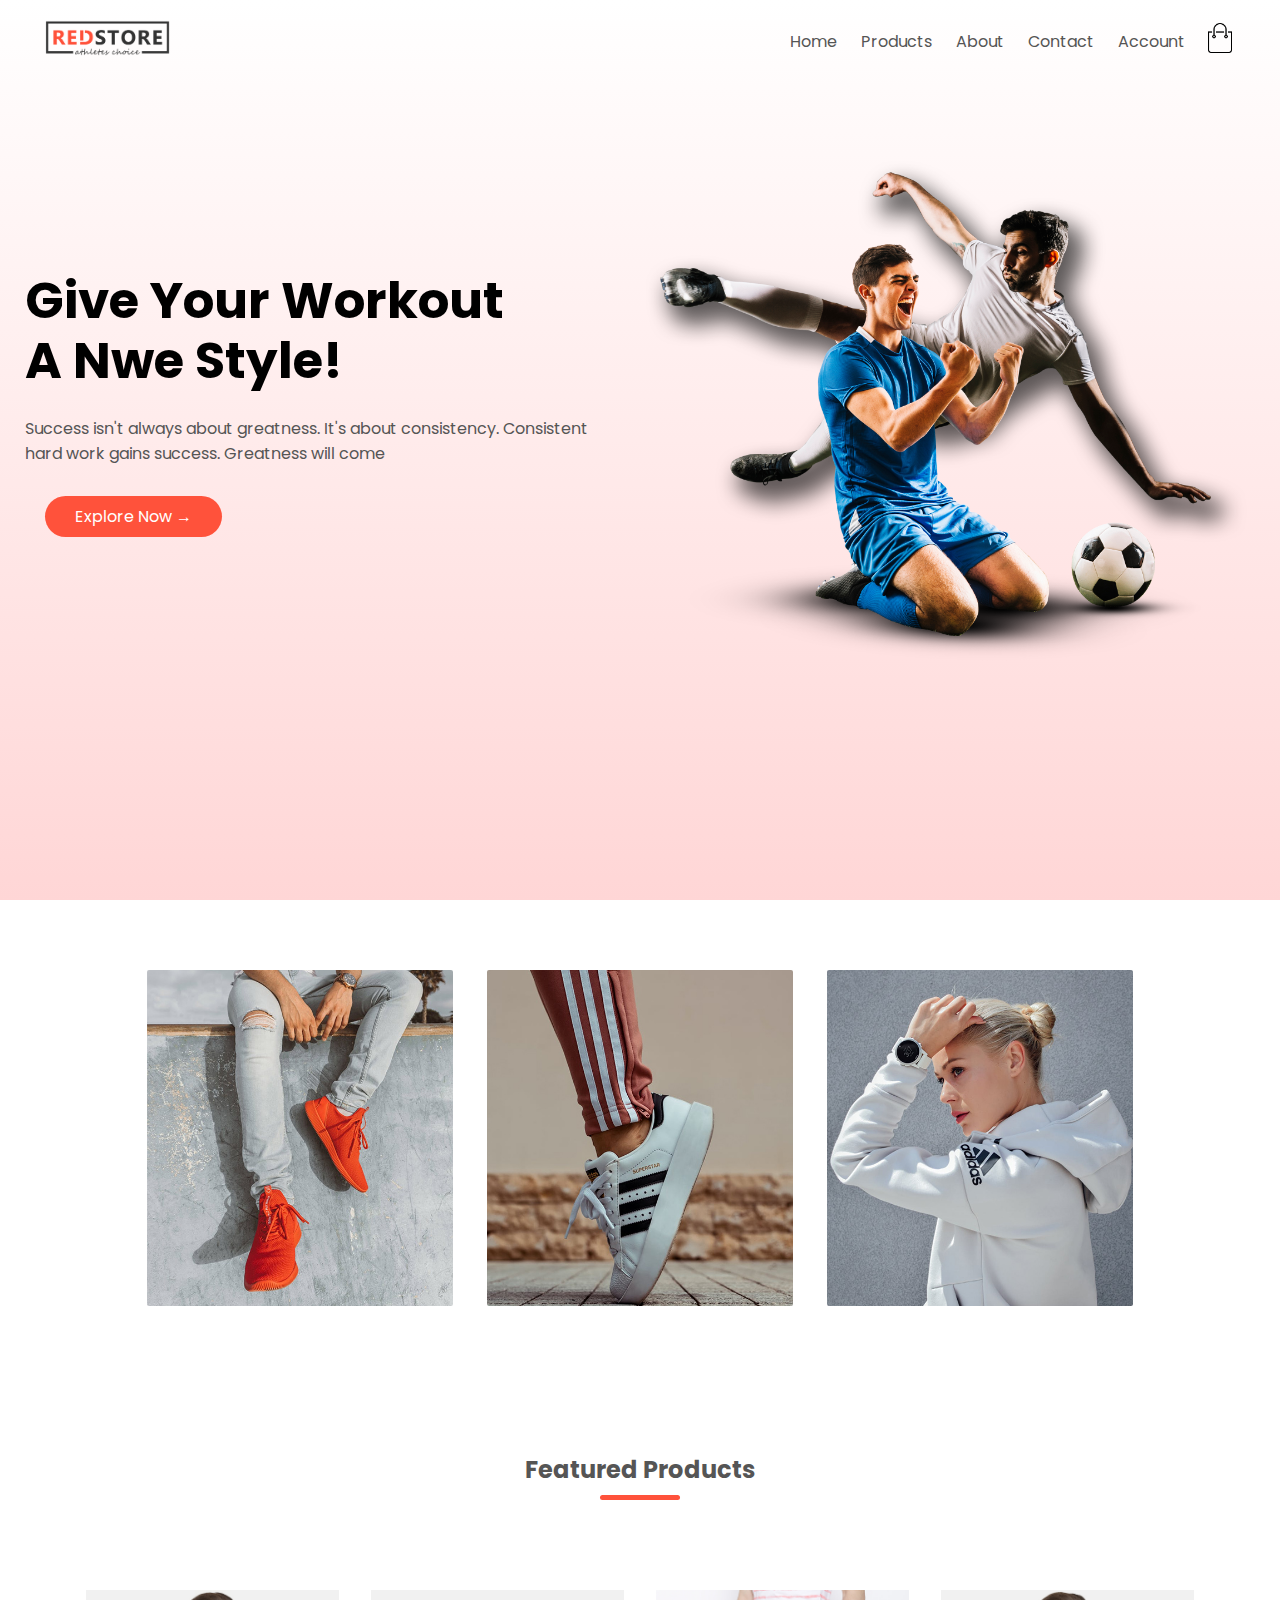
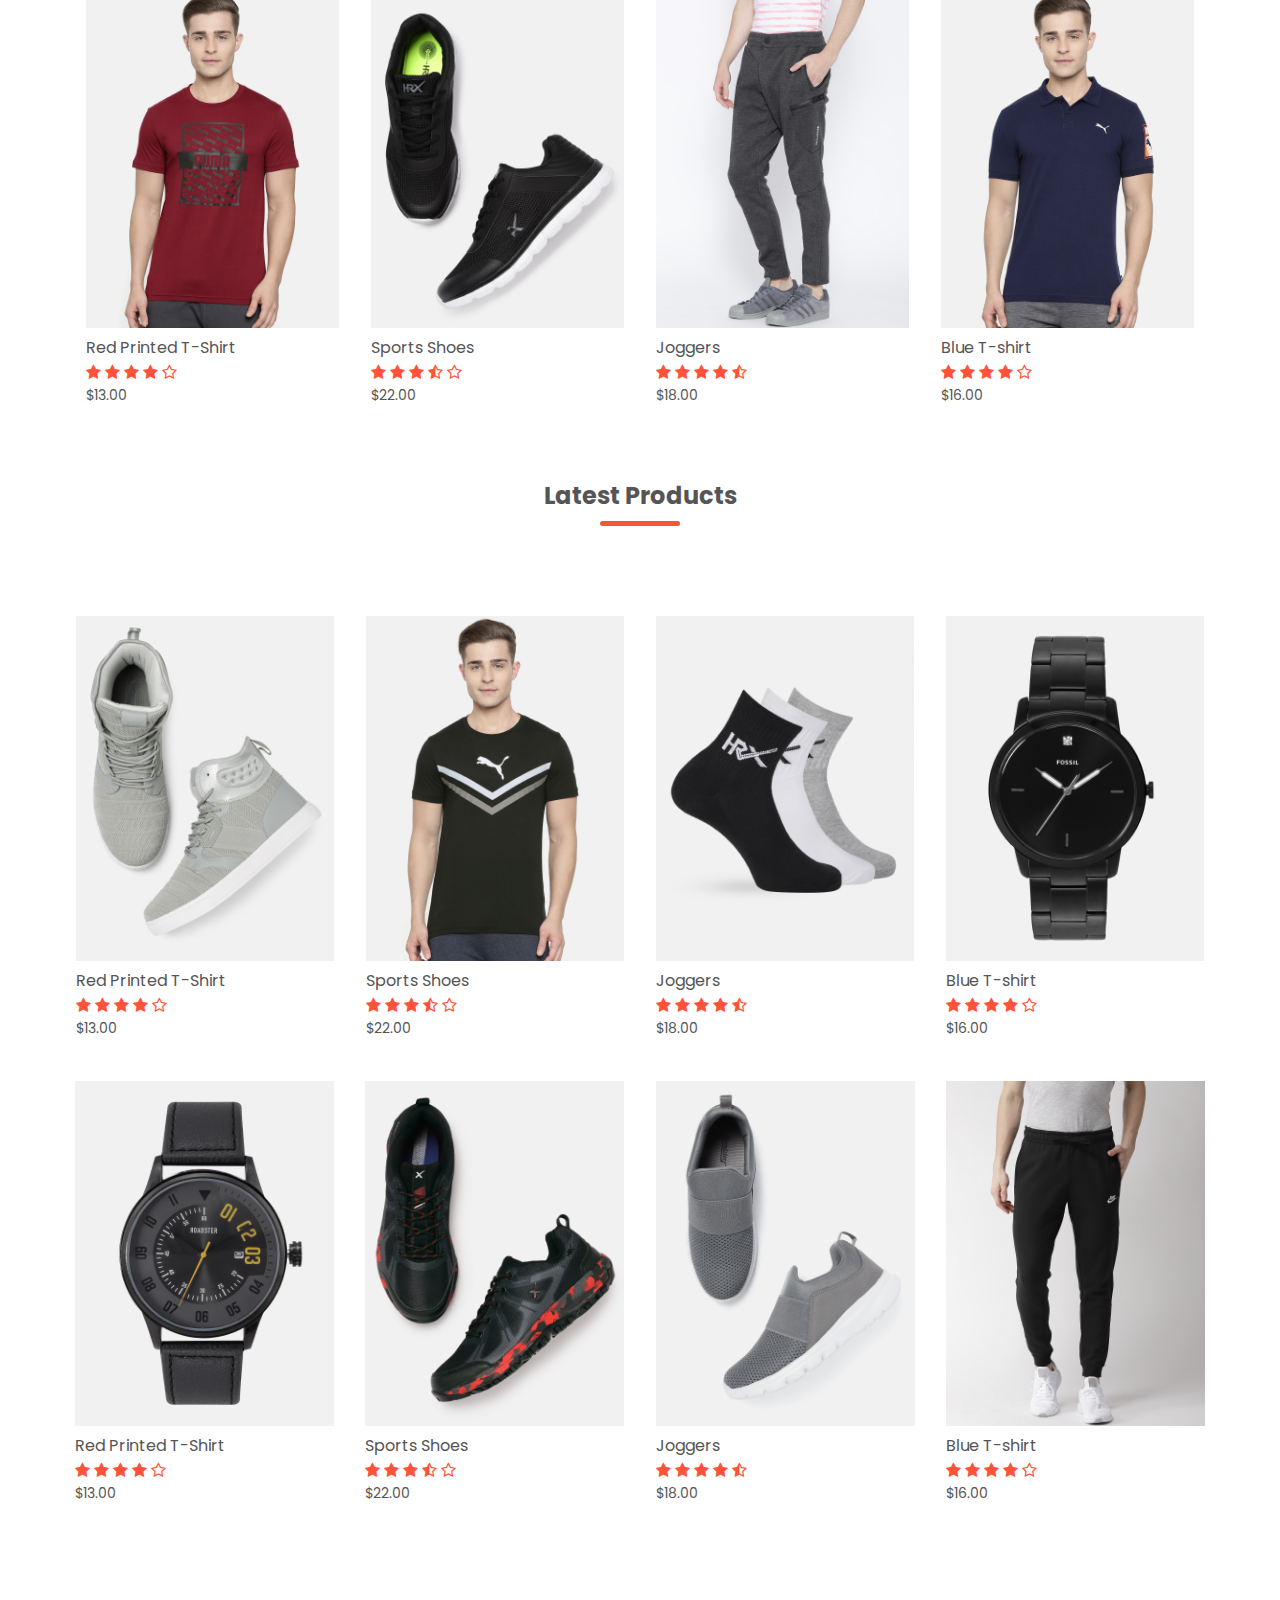
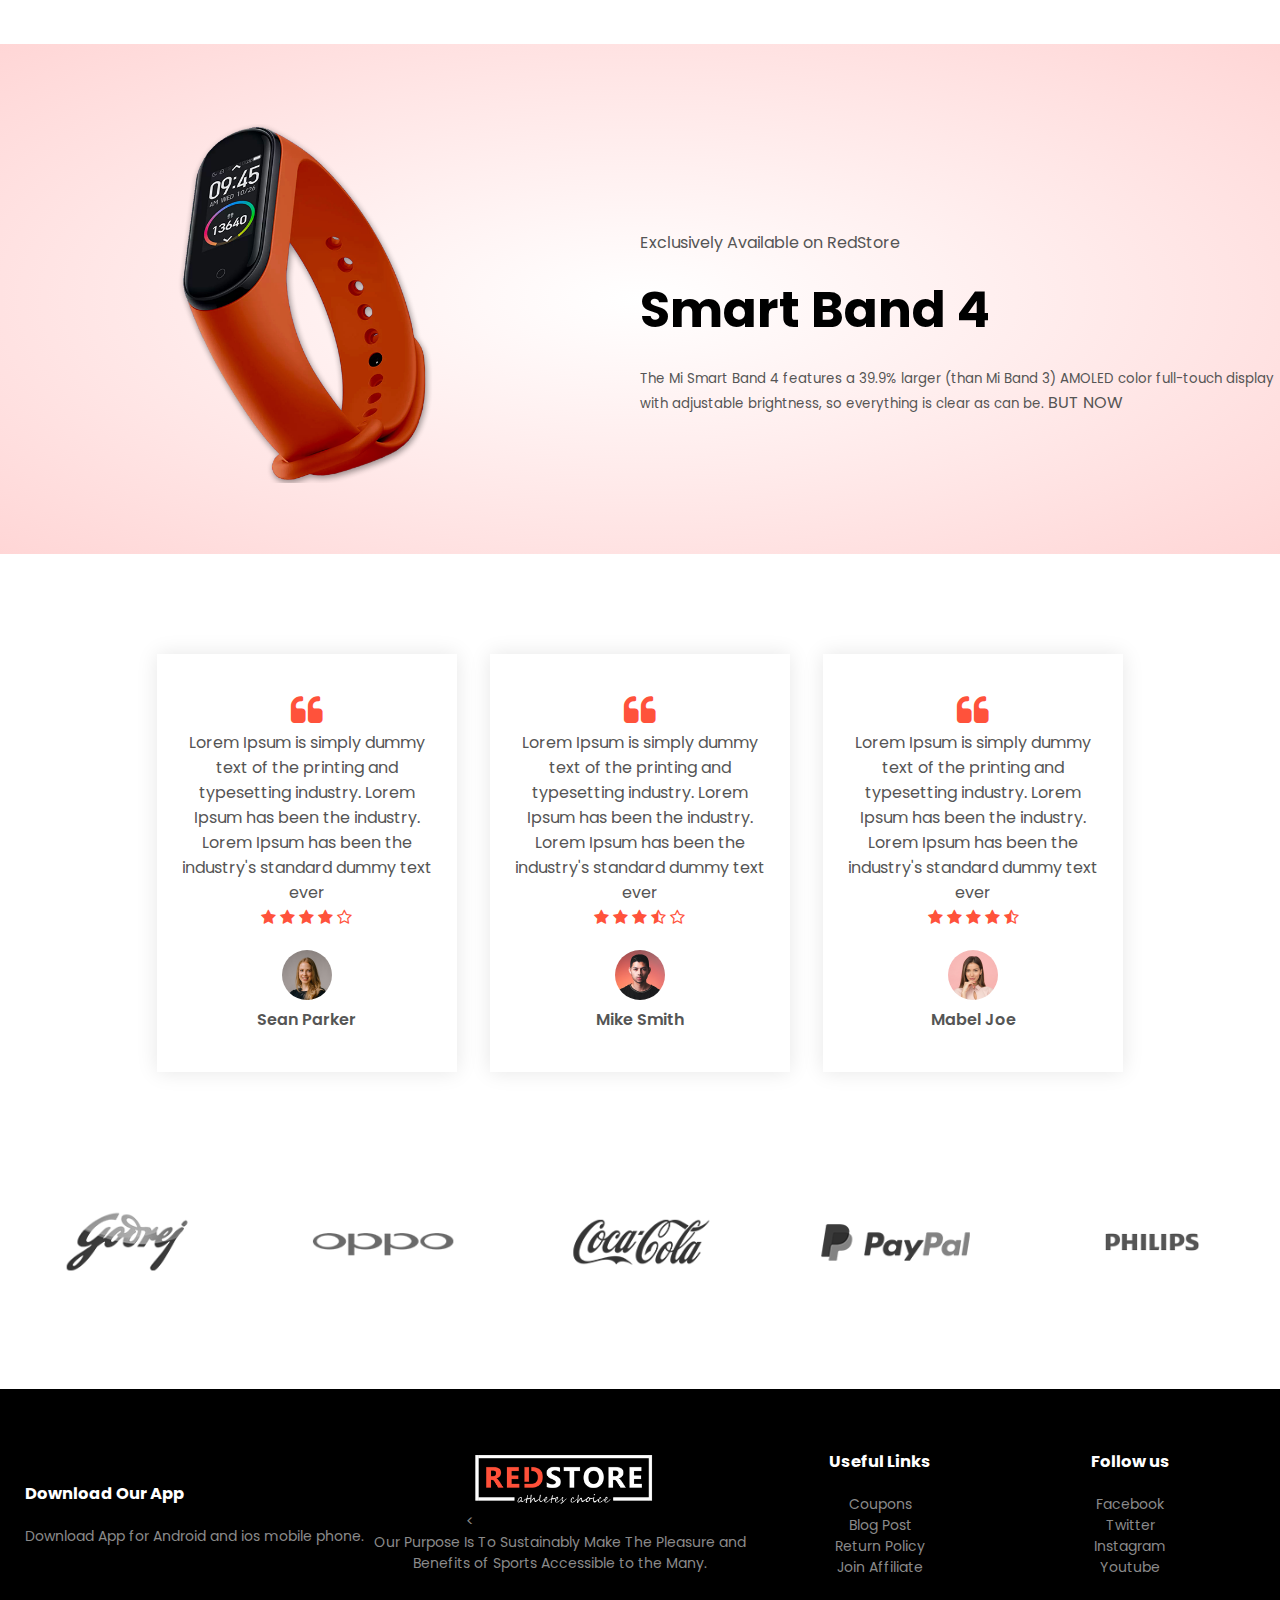
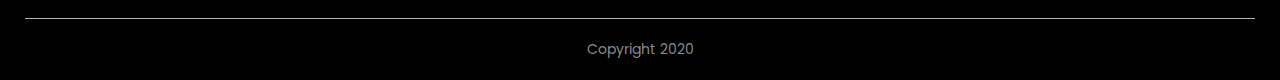
<file: index.html>
<!DOCTYPE html>
<html>
<head>
	<meta charset="utf-8">
	<meta name="viewport" content="width=device-width, initial scal=1.0">
	<title>RedStore| Ecommerce Website</title>
	<link rel="stylesheet" type="text/css" href="styling/style.css">
	<link href="https://fonts.googleapis.com/css2?
	family=Poppins:wght@300;400;500;600;700&display=swap" rel="stylesheet">
	<link rel="stylesheet" href="https://stackpath.bootstrapcdn.com/font-awesome/4.7.0/css/font-awesome.min.css">
</head>
<body>
	<div class="header chei">
	<div class="container cont">
	<div class="navbar">
		<div class=logo>
			<a href="index.html"><img src="Images/logo.png" width="125px"></a>
		</div>
		<nav>
			<ul id="menu">
				<li><a href="index.html">Home</a></li>
				<li><a href="products.html">Products</a></li>
				<li><a href="">About</a></li>
				<li><a href="">Contact</a></li>
				<li><a href="Account.html">Account</a></li>
			</ul>
		</nav>
      <a href="cart.html"> <img src="Images/cart.png" width="30px" height="30px"></a>
       <img src="Images/menu.png" class="menu-icon" onclick="menutogggle()">

	</div>
<div class="row">
	<div class="col-2 football">
		<h1>Give Your Workout<br>A Nwe Style!</h1>
        <p>Success isn't always about greatness. It's about
        	consistency. Consistent <br>hard work gains success. Greatness will come</p>
        	<a href="" class="btn">Explore Now &#8594;</a>
	</div>
	<div class="col-2 football">
		<img src="Images/image1.png">
	</div>
</div>
</div>
</div>




<!---Featured categories--->



 <div class="categories">
 	<div class="small-container smc">
 	<div class="row">
 		<div class="col-3">
 			<img src="Images/category-1.jpg">
 		</div>
 		<div class="col-3">
 			<img src="Images/category-2.jpg">
 		</div>
 		<div class="col-3">
 			<img src="Images/category-3.jpg">
 		</div>
 		</div>
 	</div>
 </div>




 <!---Featured products--->

 <div class="small-container">
 	<h2 class="title">Featured Products</h2>
 	<div class="row fp">
 		<div class="col-4">
 		<img src="Images/product-1.jpg">
 		<h4>Red Printed T-Shirt</h4>
 		<div class="rating">
 			<i class="fa fa-star"></i>
 			<i class="fa fa-star"></i>
 			<i class="fa fa-star"></i>
 			<i class="fa fa-star"></i>
 			<i class="fa fa-star-o"></i>
 		</div>
 		<p>$13.00</p>
 			
 		</div>
 		<div class="col-4">
 		<img src="Images/product-2.jpg">
 		<h4>Sports Shoes</h4>
 		<div class="rating">
 			<i class="fa fa-star"></i>
 			<i class="fa fa-star"></i>
 			<i class="fa fa-star"></i>
 			<i class="fa fa-star-half-o"></i>
 			<i class="fa fa-star-o"></i>
 		</div>
 		<p>$22.00</p>
 			
 		</div>
 		<div class="col-4">
 		<img src="Images/product-3.jpg">
 		<h4>Joggers</h4>
 		<div class="rating">
 			<i class="fa fa-star"></i>
 			<i class="fa fa-star"></i>
 			<i class="fa fa-star"></i>
 			<i class="fa fa-star"></i>
 			<i class="fa fa-star-half-o"></i>
 		</div>
 		<p>$18.00</p>
 			
 		</div>
 		<div class="col-4">
 		<img src="Images/product-4.jpg">
 		<h4>Blue T-shirt</h4>
 		<div class="rating">
 			<i class="fa fa-star"></i>
 			<i class="fa fa-star"></i>
 			<i class="fa fa-star"></i>
 			<i class="fa fa-star"></i>
 			<i class="fa fa-star-o"></i>
 		</div>
 		<p>$16.00</p>
 			
 		</div>
 	</div>


 	<h2 class="title">Latest Products</h2>
 	<div class="row rtwo" >
 		<div class="col-4">
 		<img src="Images/product-5.jpg">
 		<h4>Red Printed T-Shirt</h4>
 		<div class="rating">
 			<i class="fa fa-star"></i>
 			<i class="fa fa-star"></i>
 			<i class="fa fa-star"></i>
 			<i class="fa fa-star"></i>
 			<i class="fa fa-star-o"></i>
 		</div>
 		<p>$13.00</p>
 			
 		</div>
 		<div class="col-4">
 		<img src="Images/product-6.jpg">
 		<h4>Sports Shoes</h4>
 		<div class="rating">
 			<i class="fa fa-star"></i>
 			<i class="fa fa-star"></i>
 			<i class="fa fa-star"></i>
 			<i class="fa fa-star-half-o"></i>
 			<i class="fa fa-star-o"></i>
 		</div>
 		<p>$22.00</p>
 			
 		</div>
 		<div class="col-4">
 		<img src="Images/product-7.jpg">
 		<h4>Joggers</h4>
 		<div class="rating">
 			<i class="fa fa-star"></i>
 			<i class="fa fa-star"></i>
 			<i class="fa fa-star"></i>
 			<i class="fa fa-star"></i>
 			<i class="fa fa-star-half-o"></i>
 		</div>
 		<p>$18.00</p>
 			
 		</div>
 		<div class="col-4">
 		<img src="Images/product-8.jpg">
 		<h4>Blue T-shirt</h4>
 		<div class="rating">
 			<i class="fa fa-star"></i>
 			<i class="fa fa-star"></i>
 			<i class="fa fa-star"></i>
 			<i class="fa fa-star"></i>
 			<i class="fa fa-star-o"></i>
 		</div>
 		<p>$16.00</p>
 			
 		</div>
 	</div>
 	<div class="row syapa">
 		<div class="col-4">
 		<img src="Images/product-9.jpg">
 		<h4>Red Printed T-Shirt</h4>
 		<div class="rating">
 			<i class="fa fa-star"></i>
 			<i class="fa fa-star"></i>
 			<i class="fa fa-star"></i>
 			<i class="fa fa-star"></i>
 			<i class="fa fa-star-o"></i>
 		</div>
 		<p>$13.00</p>
 			
 		</div>
 		<div class="col-4">
 		<img src="Images/product-10.jpg">
 		<h4>Sports Shoes</h4>
 		<div class="rating">
 			<i class="fa fa-star"></i>
 			<i class="fa fa-star"></i>
 			<i class="fa fa-star"></i>
 			<i class="fa fa-star-half-o"></i>
 			<i class="fa fa-star-o"></i>
 		</div>
 		<p>$22.00</p>
 			
 		</div>
 		<div class="col-4">
 		<img src="Images/product-11.jpg">
 		<h4>Joggers</h4>
 		<div class="rating">
 			<i class="fa fa-star"></i>
 			<i class="fa fa-star"></i>
 			<i class="fa fa-star"></i>
 			<i class="fa fa-star"></i>
 			<i class="fa fa-star-half-o"></i>
 		</div>
 		<p>$18.00</p>
 			
 		</div>
 		<div class="col-4">
 		<img src="Images/product-12.jpg">
 		<h4>Blue T-shirt</h4>
 		<div class="rating">
 			<i class="fa fa-star"></i>
 			<i class="fa fa-star"></i>
 			<i class="fa fa-star"></i>
 			<i class="fa fa-star"></i>
 			<i class="fa fa-star-o"></i>
 		</div>
 		<p>$16.00</p>
 			
 		</div>
 	</div>
 </div>





<!---offer--->

 <div class="offer">
 	<div class="small-container two">
 		<div class="row">
 			<div class="col-2">
 				<img src="Images/exclusive.png" class="offer-img">
 			</div>
 			<div class="col-2 second">
 				<p>Exclusively Available on RedStore</p>
 				<h1>Smart Band 4</h1>
 				<small>The Mi Smart Band 4 features a 39.9% larger
 				(than Mi Band 3) AMOLED color full-touch display with adjustable brightness, so everything is
 			    clear as can be.</small>
 			    <a href="">BUT NOW</a>
 			</div>
 		</div>
 	</div>
 </div>





<!--- testimonial--->


  <div class="testimonial">
  	<div class="small-container lorem">
  		<div class="row">
  			<div class="col-3">
  				<i class="fa fa-quote-left"></i>
  				<p>Lorem Ipsum is simply dummy text of the printing and typesetting industry. Lorem Ipsum has been
  				the industry. Lorem Ipsum has been the industry's standard dummy text ever</p>
  				<div class="rating">
  					<i class="fa fa-star"></i>
  					<i class="fa fa-star"></i>
  					<i class="fa fa-star"></i>
  					<i class="fa fa-star"></i>
  					<i class="fa fa-star-o"></i>
  				</div>
  				<img src="Images/user-1.png">
  				<h3>Sean Parker</h3>
  			</div>
  			<div class="col-3">
  				<i class="fa fa-quote-left"></i>
  				<p>Lorem Ipsum is simply dummy text of the printing and typesetting industry. Lorem Ipsum has been
  				the industry. Lorem Ipsum has been the industry's standard dummy text ever</p>
  				<div class="rating">
  					<i class="fa fa-star"></i>
  					<i class="fa fa-star"></i>
  					<i class="fa fa-star"></i>
  					<i class="fa fa-star-half-o"></i>
  					<i class="fa fa-star-o"></i>
  				</div>
  				<img src="Images/user-2.png">
  				<h3>Mike Smith</h3>
  			</div>
  			<div class="col-3">
  				<i class="fa fa-quote-left"></i>
  				<p>Lorem Ipsum is simply dummy text of the printing and typesetting industry. Lorem Ipsum has been
  				the industry. Lorem Ipsum has been the industry's standard dummy text ever</p>
  				<div class="rating">
  					<i class="fa fa-star"></i>
  					<i class="fa fa-star"></i>
  					<i class="fa fa-star"></i>
  					<i class="fa fa-star"></i>
  					<i class="fa fa-star-half-o"></i>
  				</div>
  				<img src="Images/user-3.png">
  				<h3>Mabel Joe</h3>
  			</div>
  		</div>
  	</div>
  </div>


<!----brands---->

<div class="brands">
	<div class="small-container">
		<div class="row">
			<div class="col-5">
				<img src="Images/logo-godrej.png">
			</div>
			<div class="col-5">
				<img src="Images/logo-oppo.png">
			</div>
			<div class="col-5">
				<img src="Images/logo-coca-cola.png">
			</div>
			<div class="col-5">
				<img src="Images/logo-paypal.png">
			</div>
			<div class="col-5">
				<img src="Images/logo-philips.png">
			</div>
		</div>
	</div>
</div>


<!----Footer--->

<div class="footer">
	<div class="container">
		<div class="row">
			<div class="footer-col-1">
				<h3>Download Our App</h3>
				<p>Download App for Android and ios mobile phone.</p>
			</div>
			<div class="footer-col-2">
				<<img src="Images/logo-white.png">
				<p>Our Purpose Is To Sustainably Make The Pleasure and 
				Benefits of Sports Accessible to the Many.</p>
			</div>
			<div class="footer-col-3">
			  	<h3>Useful Links</h3>
			  	<ul>
			  		<li>Coupons</li>
			  		<li>Blog Post</li>
			  		<li>Return Policy</li>
			  		<li>Join Affiliate</li>
			  	</ul>
			
			</div>
			<div class="footer-col-3">
			  	<h3>Follow us</h3>
			  	<ul>
			  		<li>Facebook</li>
			  		<li>Twitter</li>
			  		<li>Instagram</li>
			  		<li>Youtube</li>
			  	</ul>
			
			</div>
		
		
		</div>
		<hr>
		<p class="copyright">Copyright 2020</p>
	</div>
</div>




<!----JS for togglemenu---->

<script>
	var MenuItems = document.getElementById("MenuItems");

	MenuItems.style.maxHeight = "0px";
	function menutoggle()
	{
		if(MenuItems.style.maxHeight="200px")
	}
        else{
        	MenuItems.style.maxHeight
        }
</script>


</body>
</html>
</file>
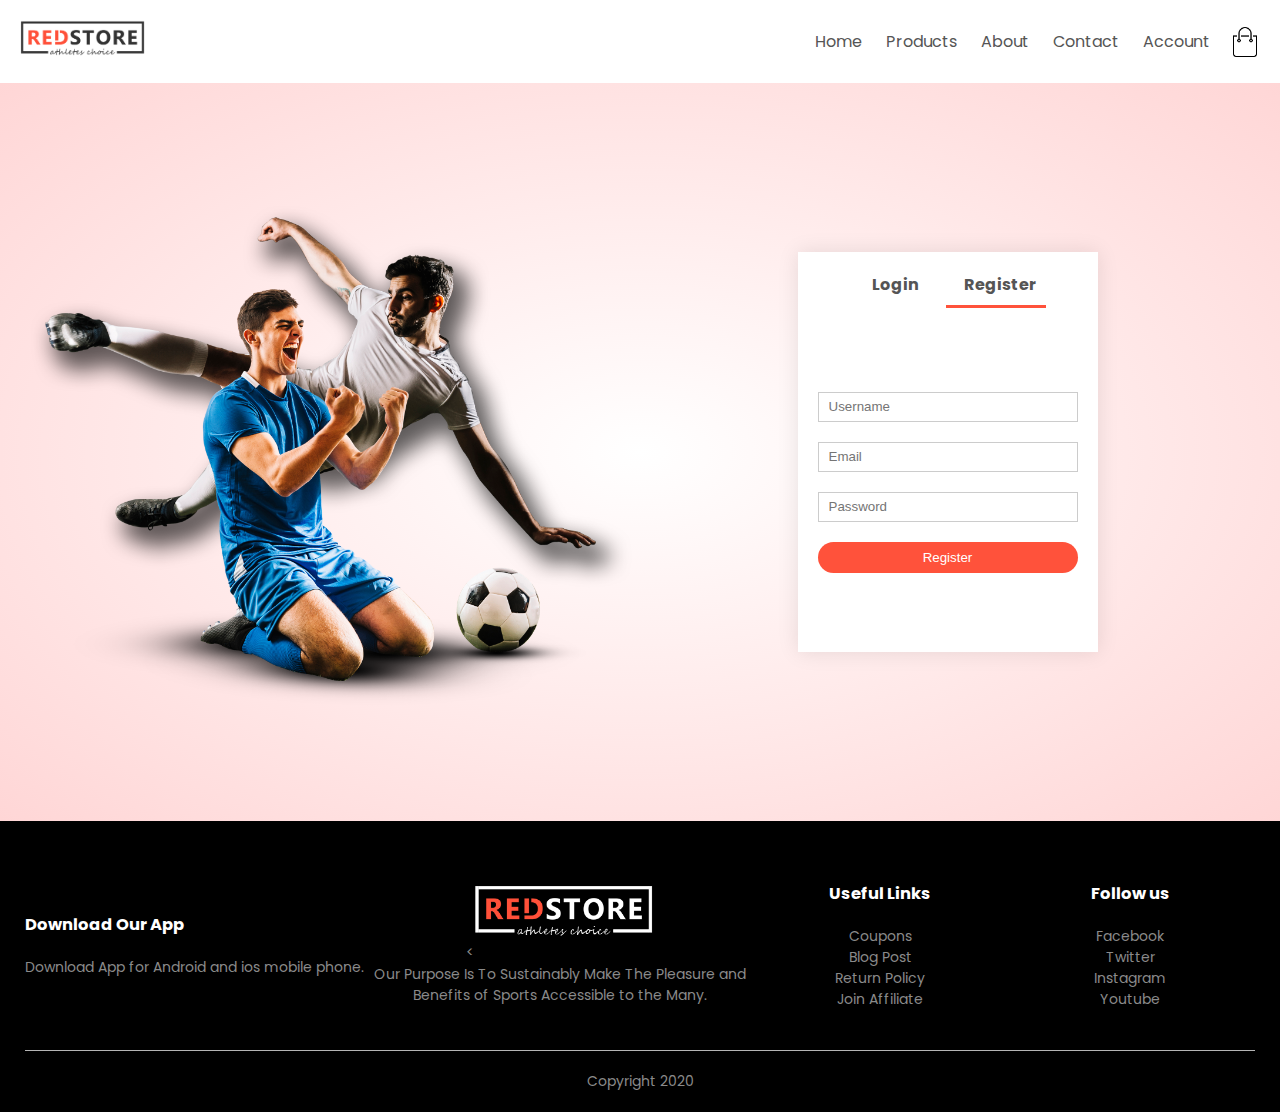
<file: Account.html>
<!DOCTYPE html>
<html>
<head>
	<meta charset="utf-8">
	<meta name="viewport" content="width=device-width, initial scal=1.0">
	<title>All Products - RedStore| Ecommerce Website</title>
	<link rel="stylesheet" type="text/css" href="styling/style.css">
	<link href="https://fonts.googleapis.com/css2?
	family=Poppins:wght@300;400;500;600;700&display=swap" rel="stylesheet">
	<link rel="stylesheet" href="https://stackpath.bootstrapcdn.com/font-awesome/4.7.0/css/font-awesome.min.css">
</head>
<body>
	
	<div class="navbar">
		<div class=logo>
			<img src="Images/logo.png" width="125px">
		</div>
		<nav>
			<ul id="menu">
				<li><a href="index.html">Home</a></li>
				<li><a href="products.html">Products</a></li>
				<li><a href="">About</a></li>
				<li><a href="">Contact</a></li>
				<li><a href="Account.html">Account</a></li>
			</ul>
		</nav>
       <img src="Images/cart.png" width="30px" height="30px">
       <img src="Images/menu.png" class="menu-icon" onclick="menutogggle()">

	</div>
</div>

<!----Account page--->

<div class="account-page">
	<div class="container">
		<div class="row">
			<div class="col-2">
				<img src="Images/image1.png" width="100%">
			</div>
			<div class="col-2">
				<div class="form-container">
					<div class="form-btn">
						<span onclick="login()">Login</span>
						<span onclick="register()">Register</span>
						<hr id="Indicator">
					</div>

					<form id="LoginForm">
						<input type="text" placeholder="Username">
						<input type="password" placeholder="Password">
						<button type="submit" class="btn">Login</button>
						<a href="">Forgot password</a>
					</form>

					<form id="RegForm">
						<input type="text" placeholder="Username">
						<input type="email" placeholder="Email">
						<input type="password" placeholder="Password">
						<button type="submit" class="btn">Register</button>
						
					</form>
									</div>
			</div>
		</div>
	</div>
</div>


 
<!----Footer--->

<div class="footer">
	<div class="container">
		<div class="row">
			<div class="footer-col-1">
				<h3>Download Our App</h3>
				<p>Download App for Android and ios mobile phone.</p>
			</div>
			<div class="footer-col-2">
				<<img src="Images/logo-white.png">
				<p>Our Purpose Is To Sustainably Make The Pleasure and 
				Benefits of Sports Accessible to the Many.</p>
			</div>
			<div class="footer-col-3">
			  	<h3>Useful Links</h3>
			  	<ul>
			  		<li>Coupons</li>
			  		<li>Blog Post</li>
			  		<li>Return Policy</li>
			  		<li>Join Affiliate</li>
			  	</ul>
			
			</div>
			<div class="footer-col-3">
			  	<h3>Follow us</h3>
			  	<ul>
			  		<li>Facebook</li>
			  		<li>Twitter</li>
			  		<li>Instagram</li>
			  		<li>Youtube</li>
			  	</ul>
			
			</div>
		
		
		</div>
		<hr>
		<p class="copyright">Copyright 2020</p>
	</div>
</div>




<!----JS for togglemenu---->

<script>
	var MenuItems = document.getElementById("MenuItems");

	MenuItems.style.maxHeight = "0px";
	function menutoggle()
	{
		if(MenuItems.style.maxHeight="200px")
	}
        else{
        	MenuItems.style.maxHeight
        }
</script>


<!----JS for toggle form----->

<script>
	
	var LoginForm=document.getElementById("LoginForm");
	var RegForm=document.getElementById("Register");
	var Indicator=document.getElementById("Indicator");

	function register(){

		RegForm.style.transform = "translateX(0px)";
		LoginForm.style.transform = "translateX(0px)";
		Indicator.style.transform = "translateX(100px)";
	}

	function login(){

		RegForm.style.transform = "translateX(300px)";
		LoginForm.style.transform = "translateX(300px)";
		Indicator.style.transform = "translateX(0px)";
	}

</script>



</body>
</html>
</file>
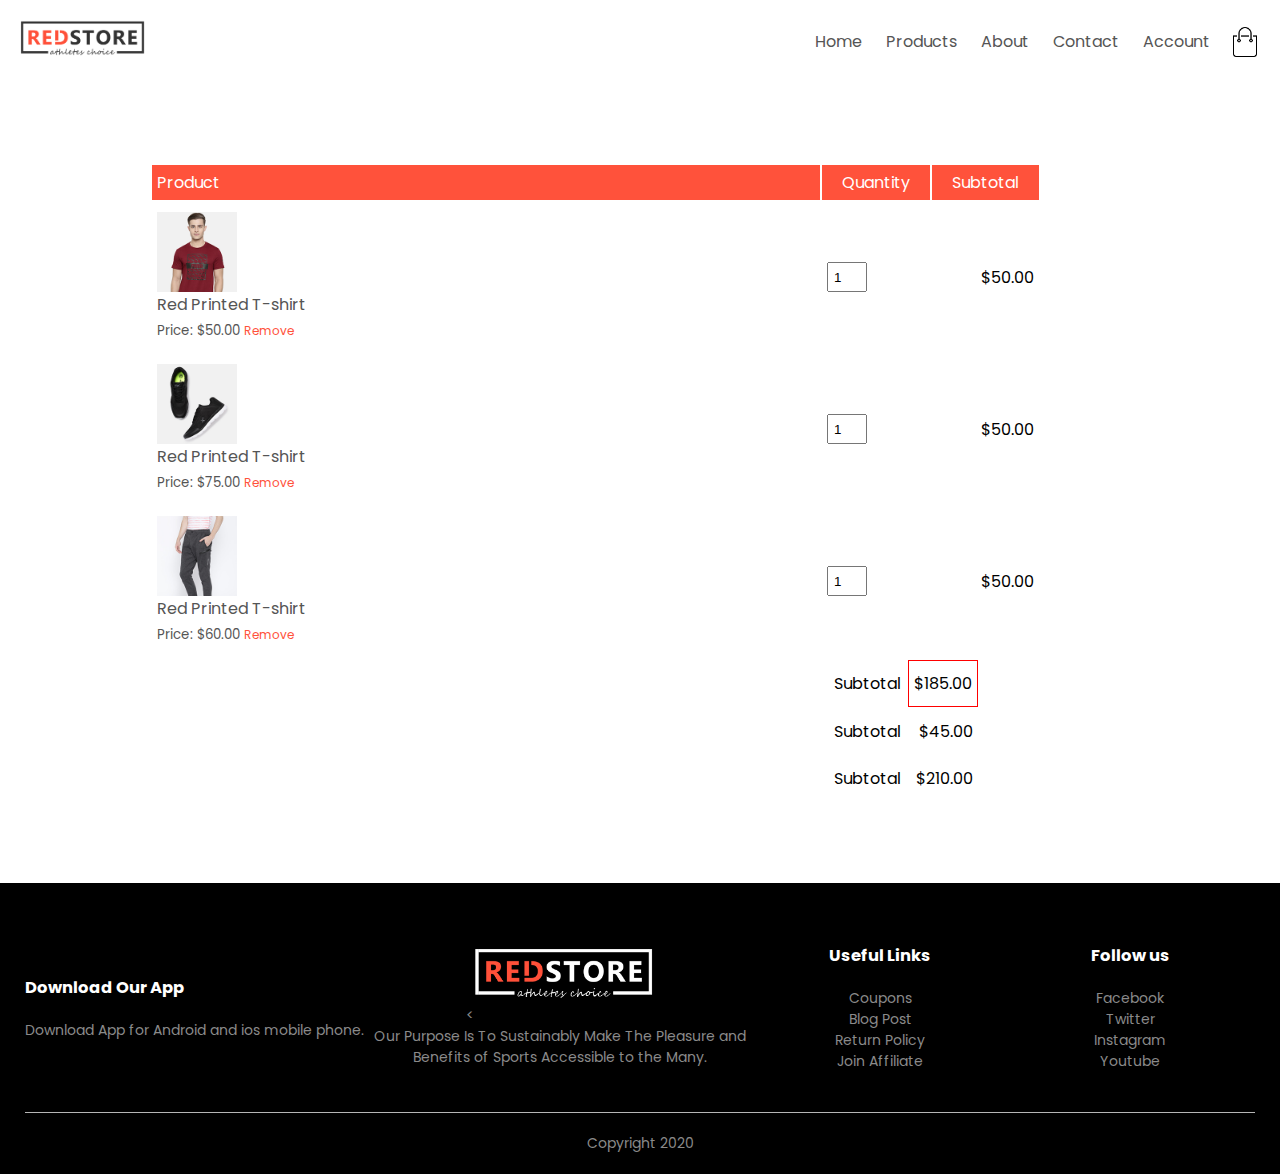
<file: cart.html>
<!DOCTYPE html>
<html>
<head>
	<meta charset="utf-8">
	<meta name="viewport" content="width=device-width, initial scal=1.0">
	<title>All Products - RedStore| Ecommerce Website</title>
	<link rel="stylesheet" type="text/css" href="styling/style.css">
	<link href="https://fonts.googleapis.com/css2?
	family=Poppins:wght@300;400;500;600;700&display=swap" rel="stylesheet">
	<link rel="stylesheet" href="https://stackpath.bootstrapcdn.com/font-awesome/4.7.0/css/font-awesome.min.css">
</head>
<body>
	
	<div class="navbar">
		<div class=logo>
			<img src="Images/logo.png" width="125px">
		</div>
		<nav>
			<ul id="menu">
				<li><a href="index.html">Home</a></li>
				<li><a href="products.html">Products</a></li>
				<li><a href="">About</a></li>
				<li><a href="">Contact</a></li>
				<li><a href="Account.html">Account</a></li>
			</ul>
		</nav>
       <img src="Images/cart.png" width="30px" height="30px">
       <img src="Images/menu.png" class="menu-icon" onclick="menutogggle()">

	</div>
</div>

<!-----cart items details--->
<div class="small-container cart-page">
	<table style="margin-left: 150px;">
		<tr>
			<th style="padding-right: 600px">Product</th>
			<th style="padding-left: 20px; padding-right: 20px;">Quantity</th>
			<th style="padding-left: 20px; padding-right: 20px;">Subtotal</th>
		</tr>
		
		<tr>
			<td>
				<div class="cart-info">
					<img src="Images/buy-1.jpg">
				</div>
				<p>Red Printed T-shirt</p>
				<small>Price: $50.00</small>
				<a href="">Remove</a>
			</td>
			<td><input type="number" value="1"></td>
			<td>$50.00</td>
		</tr>
		<tr>
			<td>
				<div class="cart-info">
					<img src="Images/buy-2.jpg">
				</div>
				<p>Red Printed T-shirt</p>
				<small>Price: $75.00</small>
				<a href="">Remove</a>
			</td>
			<td><input type="number" value="1"></td>
			<td>$50.00</td>
		</tr>
		<tr>
			<td>
				<div class="cart-info">
					<img src="Images/buy-3.jpg">
				</div>
				<p>Red Printed T-shirt</p>
				<small>Price: $60.00</small>
				<a href="">Remove</a>
			</td>
			<td><input type="number" value="1"></td>
			<td>$50.00</td>
		</tr>
	</table>

<div class="total-price">
	<table style="margin-right: 300px;">
		<tr>
			<td style="position: relative; margin-right: 70px;">Subtotal</td>
			<td style="border:1px solid red">$185.00</td>
		</tr>
		<tr>
			<td>Subtotal</td>
			<td>$45.00</td>
		</tr>
		<tr>
			<td>Subtotal</td>
			<td>$210.00</td>
		</tr>
	</table>
</div>



</div>

 
<!----Footer--->

<div class="footer">
	<div class="container">
		<div class="row">
			<div class="footer-col-1">
				<h3>Download Our App</h3>
				<p>Download App for Android and ios mobile phone.</p>
			</div>
			<div class="footer-col-2">
				<<img src="Images/logo-white.png">
				<p>Our Purpose Is To Sustainably Make The Pleasure and 
				Benefits of Sports Accessible to the Many.</p>
			</div>
			<div class="footer-col-3">
			  	<h3>Useful Links</h3>
			  	<ul>
			  		<li>Coupons</li>
			  		<li>Blog Post</li>
			  		<li>Return Policy</li>
			  		<li>Join Affiliate</li>
			  	</ul>
			
			</div>
			<div class="footer-col-3">
			  	<h3>Follow us</h3>
			  	<ul>
			  		<li>Facebook</li>
			  		<li>Twitter</li>
			  		<li>Instagram</li>
			  		<li>Youtube</li>
			  	</ul>
			
			</div>
		
		
		</div>
		<hr>
		<p class="copyright">Copyright 2020</p>
	</div>
</div>




<!----JS for togglemenu---->

<script>
	var MenuItems = document.getElementById("MenuItems");

	MenuItems.style.maxHeight = "0px";
	function menutoggle()
	{
		if(MenuItems.style.maxHeight="200px")
	}
        else{
        	MenuItems.style.maxHeight
        }
</script>






</body>
</html>
</file>
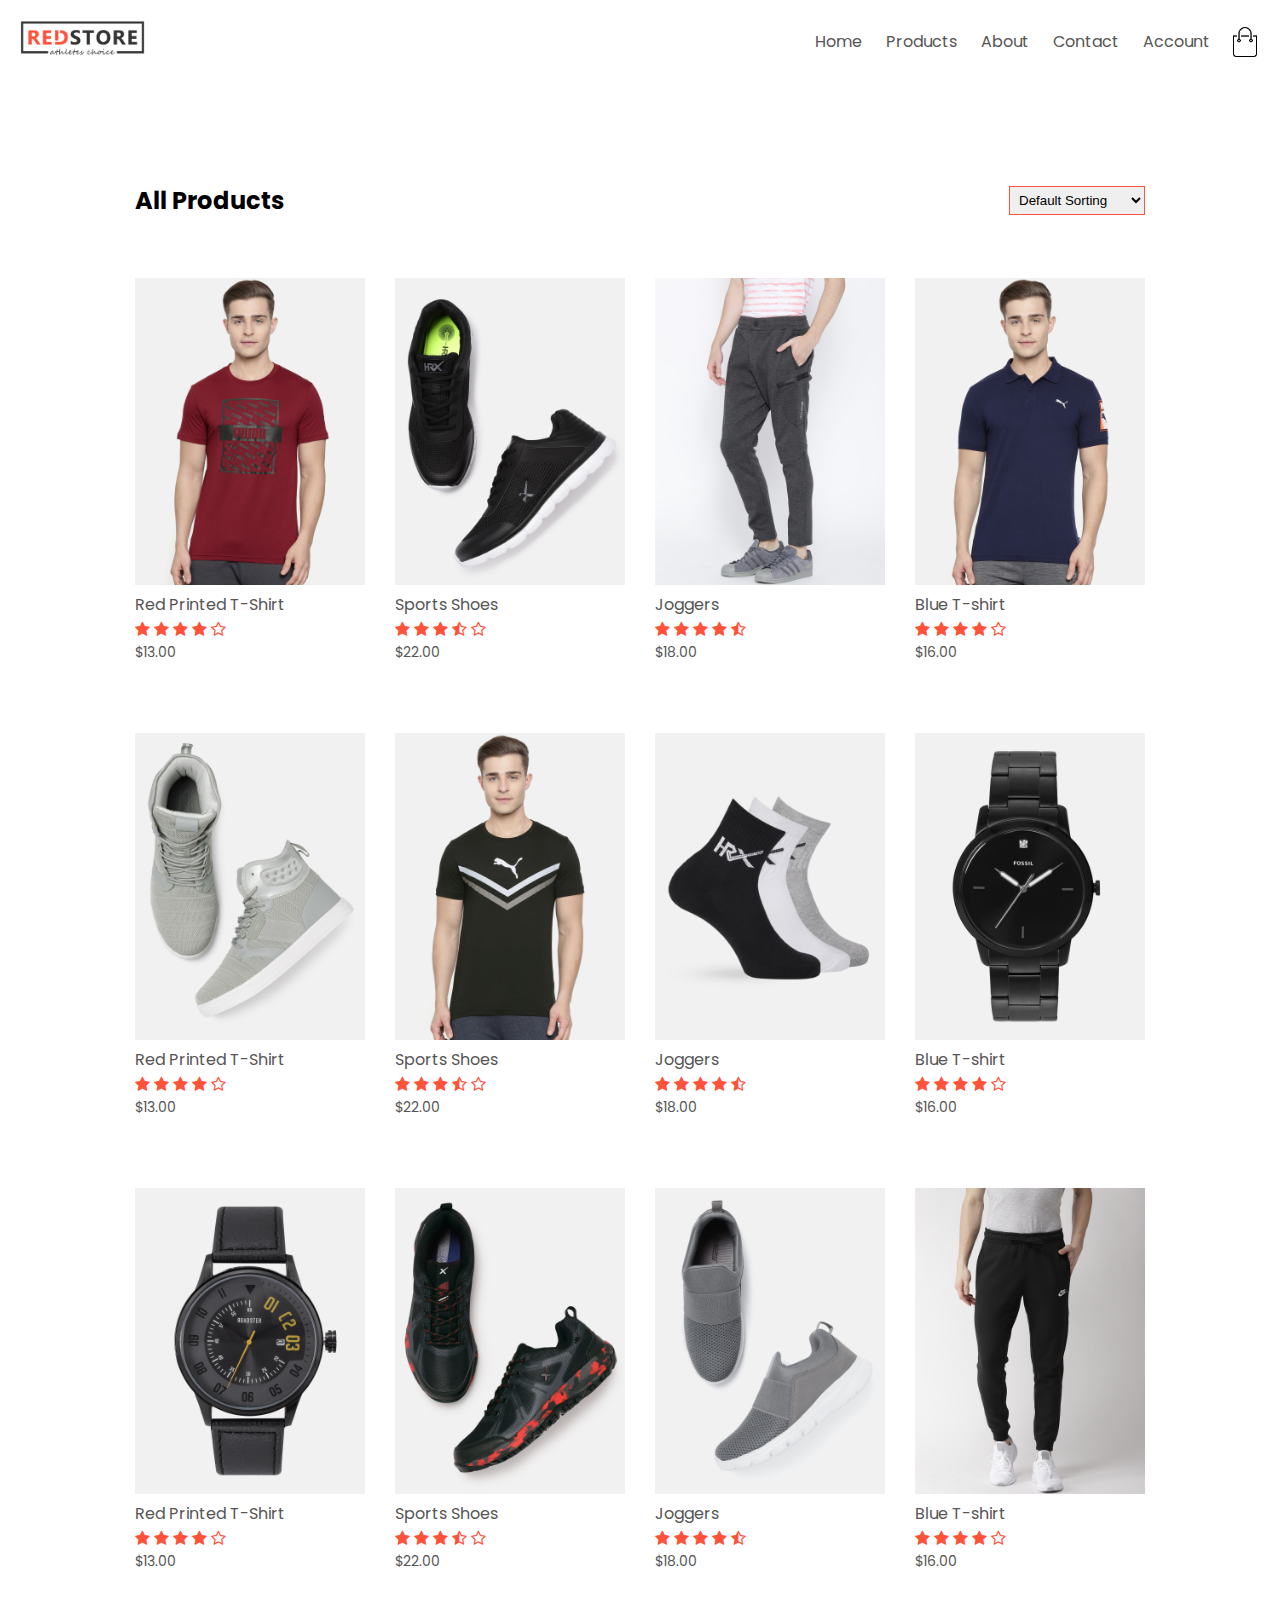
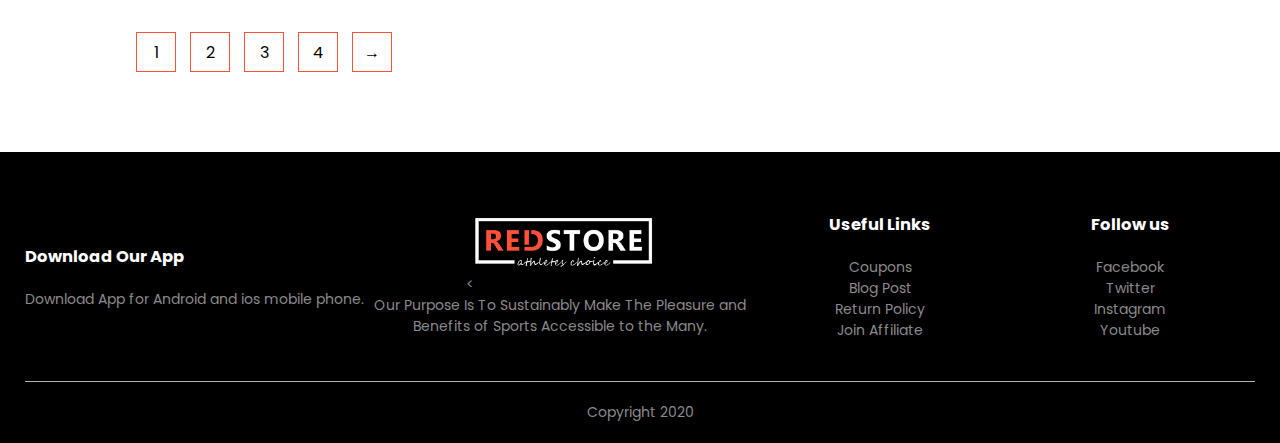
<file: products.html>
<!DOCTYPE html>
<html>
<head>
	<meta charset="utf-8">
	<meta name="viewport" content="width=device-width, initial scal=1.0">
	<title>All Products - RedStore| Ecommerce Website</title>
	<link rel="stylesheet" type="text/css" href="styling/style.css">
	<link href="https://fonts.googleapis.com/css2?
	family=Poppins:wght@300;400;500;600;700&display=swap" rel="stylesheet">
	<link rel="stylesheet" href="https://stackpath.bootstrapcdn.com/font-awesome/4.7.0/css/font-awesome.min.css">
</head>
<body>
	
	<div class="navbar">
		<div class=logo>
			<img src="Images/logo.png" width="125px">
		</div>
		<nav>
			<ul id="menu">
				<li><a href="index.html">Home</a></li>
				<li><a href="products.html">Products</a></li>
				<li><a href="">About</a></li>
				<li><a href="">Contact</a></li>
				<li><a href="Account.html">Account</a></li>
			</ul>
		</nav>
       <img src="Images/cart.png" width="30px" height="30px">
       <img src="Images/menu.png" class="menu-icon" onclick="menutogggle()">

	</div>
</div>






 <!---Featured products--->

 <div class="small-container">
 	<div class="row row-2">
 		<h2>All Products</h2>
 		<select>
 			<option>Default Sorting</option>

 			<option>Sort by Price</option>

 			<option>Sort by popularity</option>

 			<option>Sort by rating</option>

 			<option>Sort by sale</option>
 		
 	
 			
 		</select>
 	</div>
 	
 	<div class="row riyo">
 		<div class="col-4">
 		<a href="productsDetail.html"><img src="Images/product-1.jpg"></a>
 		<h4>Red Printed T-Shirt</h4>
 		<div class="rating">
 			<i class="fa fa-star"></i>
 			<i class="fa fa-star"></i>
 			<i class="fa fa-star"></i>
 			<i class="fa fa-star"></i>
 			<i class="fa fa-star-o"></i>
 		</div>
 		<p>$13.00</p>
 			
 		</div>
 		<div class="col-4">
 		<img src="Images/product-2.jpg">
 		<h4>Sports Shoes</h4>
 		<div class="rating">
 			<i class="fa fa-star"></i>
 			<i class="fa fa-star"></i>
 			<i class="fa fa-star"></i>
 			<i class="fa fa-star-half-o"></i>
 			<i class="fa fa-star-o"></i>
 		</div>
 		<p>$22.00</p>
 			
 		</div>
 		<div class="col-4">
 		<img src="Images/product-3.jpg">
 		<h4>Joggers</h4>
 		<div class="rating">
 			<i class="fa fa-star"></i>
 			<i class="fa fa-star"></i>
 			<i class="fa fa-star"></i>
 			<i class="fa fa-star"></i>
 			<i class="fa fa-star-half-o"></i>
 		</div>
 		<p>$18.00</p>
 			
 		</div>
 		<div class="col-4">
 		<img src="Images/product-4.jpg">
 		<h4>Blue T-shirt</h4>
 		<div class="rating">
 			<i class="fa fa-star"></i>
 			<i class="fa fa-star"></i>
 			<i class="fa fa-star"></i>
 			<i class="fa fa-star"></i>
 			<i class="fa fa-star-o"></i>
 		</div>
 		<p>$16.00</p>
 			
 		</div>
 	</div>


 	
 	</div>
 	<div class="row ryo" >
 		<div class="col-4">
 		<img src="Images/product-5.jpg">
 		<h4>Red Printed T-Shirt</h4>
 		<div class="rating">
 			<i class="fa fa-star"></i>
 			<i class="fa fa-star"></i>
 			<i class="fa fa-star"></i>
 			<i class="fa fa-star"></i>
 			<i class="fa fa-star-o"></i>
 		</div>
 		<p>$13.00</p>
 			
 		</div>
 		<div class="col-4">
 		<img src="Images/product-6.jpg">
 		<h4>Sports Shoes</h4>
 		<div class="rating">
 			<i class="fa fa-star"></i>
 			<i class="fa fa-star"></i>
 			<i class="fa fa-star"></i>
 			<i class="fa fa-star-half-o"></i>
 			<i class="fa fa-star-o"></i>
 		</div>
 		<p>$22.00</p>
 			
 		</div>
 		<div class="col-4">
 		<img src="Images/product-7.jpg">
 		<h4>Joggers</h4>
 		<div class="rating">
 			<i class="fa fa-star"></i>
 			<i class="fa fa-star"></i>
 			<i class="fa fa-star"></i>
 			<i class="fa fa-star"></i>
 			<i class="fa fa-star-half-o"></i>
 		</div>
 		<p>$18.00</p>
 			
 		</div>
 		<div class="col-4">
 		<img src="Images/product-8.jpg">
 		<h4>Blue T-shirt</h4>
 		<div class="rating">
 			<i class="fa fa-star"></i>
 			<i class="fa fa-star"></i>
 			<i class="fa fa-star"></i>
 			<i class="fa fa-star"></i>
 			<i class="fa fa-star-o"></i>
 		</div>
 		<p>$16.00</p>
 			
 		</div>
 	</div>
 	<div class="row kamlesh">
 		<div class="col-4">
 		<img src="Images/product-9.jpg">
 		<h4>Red Printed T-Shirt</h4>
 		<div class="rating">
 			<i class="fa fa-star"></i>
 			<i class="fa fa-star"></i>
 			<i class="fa fa-star"></i>
 			<i class="fa fa-star"></i>
 			<i class="fa fa-star-o"></i>
 		</div>
 		<p>$13.00</p>
 			
 		</div>
 		<div class="col-4">
 		<img src="Images/product-10.jpg">
 		<h4>Sports Shoes</h4>
 		<div class="rating">
 			<i class="fa fa-star"></i>
 			<i class="fa fa-star"></i>
 			<i class="fa fa-star"></i>
 			<i class="fa fa-star-half-o"></i>
 			<i class="fa fa-star-o"></i>
 		</div>
 		<p>$22.00</p>
 			
 		</div>
 		<div class="col-4">
 		<img src="Images/product-11.jpg">
 		<h4>Joggers</h4>
 		<div class="rating">
 			<i class="fa fa-star"></i>
 			<i class="fa fa-star"></i>
 			<i class="fa fa-star"></i>
 			<i class="fa fa-star"></i>
 			<i class="fa fa-star-half-o"></i>
 		</div>
 		<p>$18.00</p>
 			
 		</div>
 		<div class="col-4">
 		<img src="Images/product-12.jpg">
 		<h4>Blue T-shirt</h4>
 		<div class="rating">
 			<i class="fa fa-star"></i>
 			<i class="fa fa-star"></i>
 			<i class="fa fa-star"></i>
 			<i class="fa fa-star"></i>
 			<i class="fa fa-star-o"></i>
 		</div>
 		<p>$16.00</p>
 			
 		</div>
 	</div>
 	<div class="page-btn">
 		<span>1</span>
 		<span>2</span>
 		<span>3</span>
 		<span>4</span>
 		<span>&#8594;</span>
 	</div>
 </div>


<!----Footer--->

<div class="footer">
	<div class="container">
		<div class="row">
			<div class="footer-col-1">
				<h3>Download Our App</h3>
				<p>Download App for Android and ios mobile phone.</p>
			</div>
			<div class="footer-col-2">
				<<img src="Images/logo-white.png">
				<p>Our Purpose Is To Sustainably Make The Pleasure and 
				Benefits of Sports Accessible to the Many.</p>
			</div>
			<div class="footer-col-3">
			  	<h3>Useful Links</h3>
			  	<ul>
			  		<li>Coupons</li>
			  		<li>Blog Post</li>
			  		<li>Return Policy</li>
			  		<li>Join Affiliate</li>
			  	</ul>
			
			</div>
			<div class="footer-col-3">
			  	<h3>Follow us</h3>
			  	<ul>
			  		<li>Facebook</li>
			  		<li>Twitter</li>
			  		<li>Instagram</li>
			  		<li>Youtube</li>
			  	</ul>
			
			</div>
		
		
		</div>
		<hr>
		<p class="copyright">Copyright 2020</p>
	</div>
</div>




<!----JS for togglemenu---->

<script>
	var MenuItems = document.getElementById("MenuItems");

	MenuItems.style.maxHeight = "0px";
	function menutoggle()
	{
		if(MenuItems.style.maxHeight="200px")
	}
        else{
        	MenuItems.style.maxHeight
        }
</script>


</body>
</html>
</file>
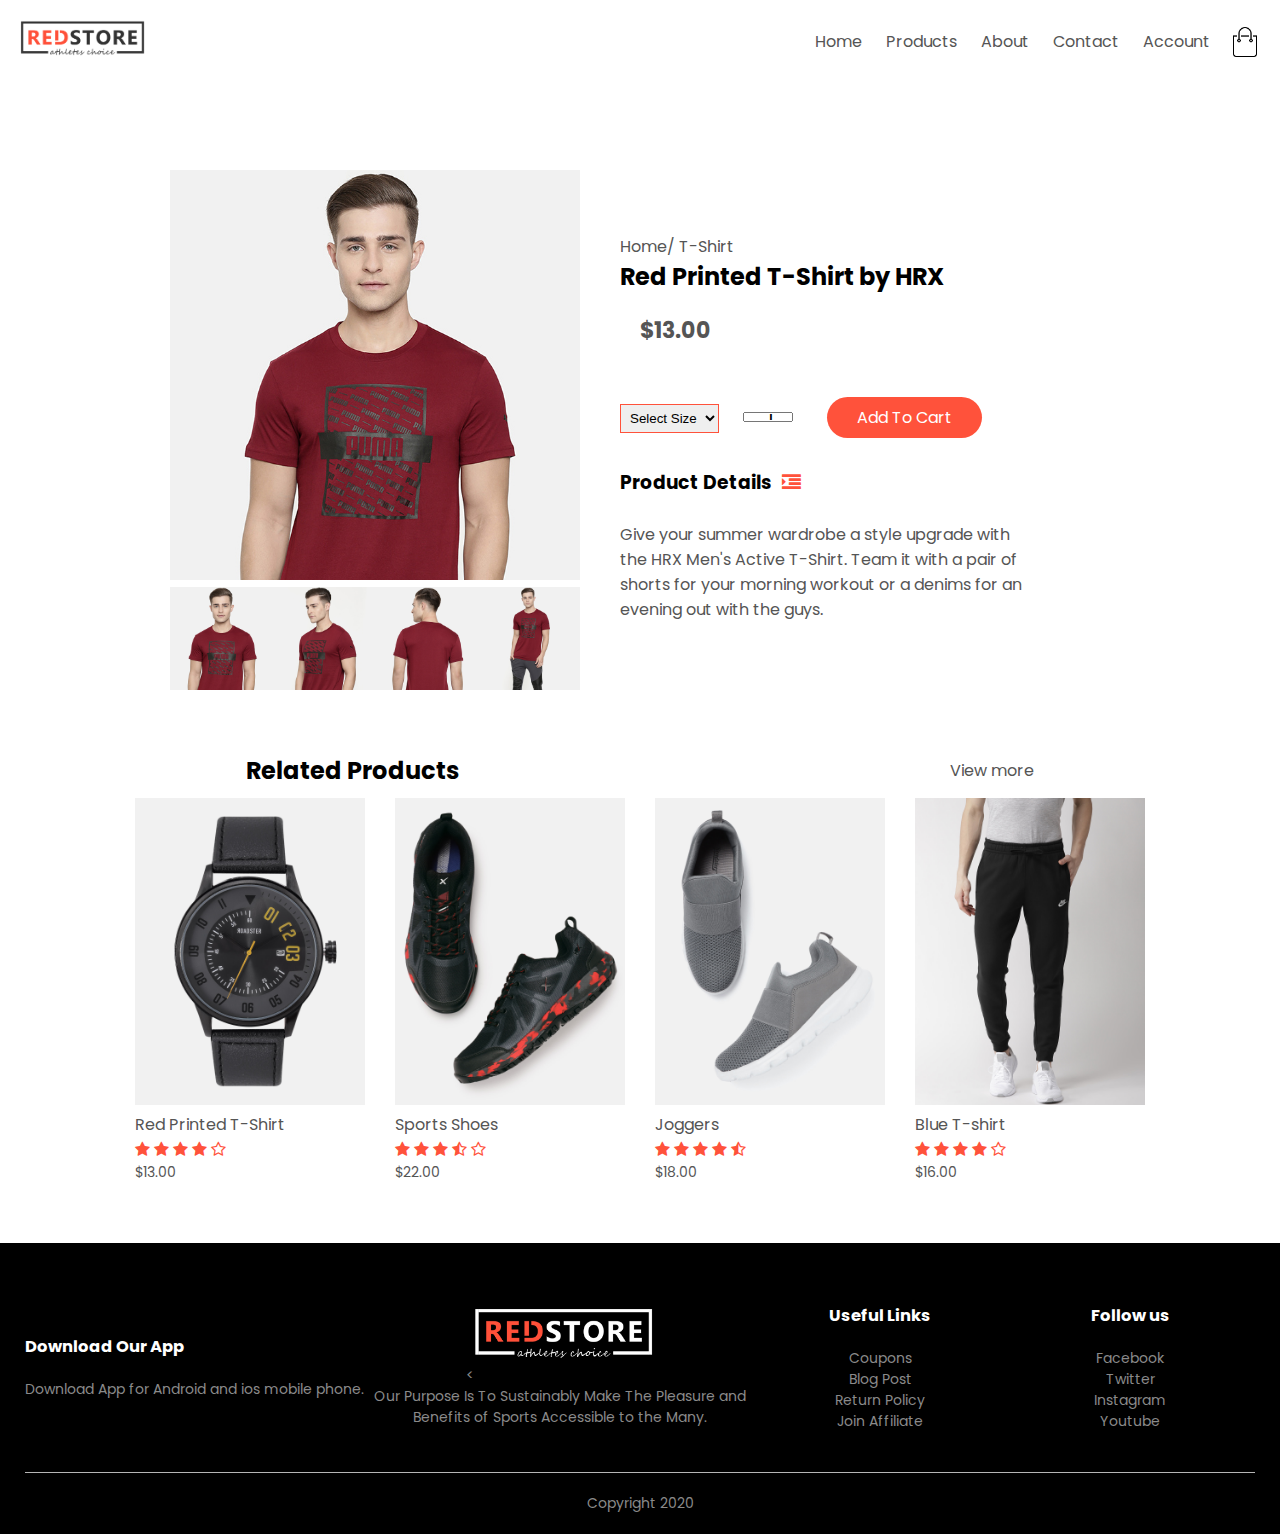
<file: productsDetail.html>
<!DOCTYPE html>
<html>
<head>
	<meta charset="utf-8">
	<meta name="viewport" content="width=device-width, initial scal=1.0">
	<title>All Products - RedStore| Ecommerce Website</title>
	<link rel="stylesheet" type="text/css" href="styling/style.css">
	<link href="https://fonts.googleapis.com/css2?
	family=Poppins:wght@300;400;500;600;700&display=swap" rel="stylesheet">
	<link rel="stylesheet" href="https://stackpath.bootstrapcdn.com/font-awesome/4.7.0/css/font-awesome.min.css">
</head>
<body>
	
	<div class="navbar">
		<div class=logo>
			<img src="Images/logo.png" width="125px">
		</div>
		<nav>
			<ul id="menu">
				<li><a href="index.html">Home</a></li>
				<li><a href="products.html">Products</a></li>
				<li><a href="">About</a></li>
				<li><a href="">Contact</a></li>
				<li><a href="Account.html">Account</a></li>
			</ul>
		</nav>
       <img src="Images/cart.png" width="30px" height="30px">
       <img src="Images/menu.png" class="menu-icon" onclick="menutogggle()">

	</div>
</div>


<!---Single Product Details--->


<div class="small-container single-product">
	<div class="row HRX">
		<div class="col-2 col-2a">
			<img src="Images/gallery-1.jpg" width="100%" id="productImg">

               <div class="small-img-row">
               	<div class="small-img-col">
               		<img src="Images/gallery-1.jpg" width="100%" height="" class="small-img">
               	</div>
               	<div class="small-img-col">
               		<img src="Images/gallery-2.jpg" width="100%" class="small-img">
               	</div>
 
                 <div class="small-img-col">
               		<img src="Images/gallery-3.jpg" width="100%" class="small-img">
               	</div>
                 <div class="small-img-col">
               		<img src="Images/gallery-4.jpg" width="100%" class="small-img">
               	</div>
 
               </div>


		</div>
		<div class="col-2 col-2b">
			<p>Home/ T-Shirt</p>
			<h2>Red Printed T-Shirt by HRX</h2>
			<h4>$13.00</h4>
			<select>
				<option>Select Size</option>
				<option>XXL</option>
				<option>XL</option>	
				<option>Large</option>
				<option>Medium</option>
				<option>Small</option>			
			
			</select>

			<input type="number" value="1" class="val">
			<a href="" class="btn">Add To Cart</a>
			<h3>Product Details<i class="fa fa-indent"></i></h3>
			<br>
			<p>Give your summer wardrobe a style upgrade  with the HRX
			Men's Active T-Shirt. Team it with a pair of shorts for
			your morning workout or a denims for an evening out with 
			the guys.</p>
		</div>
	</div>
</div>

<!----title---->

<div class="small-container">
	<div class="row roq-2">
		<h2>Related Products</h2>
		<p>View more</p>
		
	</div>
</div>








 <!---Featured products--->

 <div class="small-container">
 	
 	<div class="row kamlesh">
 		<div class="col-4">
 		<img src="Images/product-9.jpg">
 		<h4>Red Printed T-Shirt</h4>
 		<div class="rating">
 			<i class="fa fa-star"></i>
 			<i class="fa fa-star"></i>
 			<i class="fa fa-star"></i>
 			<i class="fa fa-star"></i>
 			<i class="fa fa-star-o"></i>
 		</div>
 		<p>$13.00</p>
 			
 		</div>
 		<div class="col-4">
 		<img src="Images/product-10.jpg">
 		<h4>Sports Shoes</h4>
 		<div class="rating">
 			<i class="fa fa-star"></i>
 			<i class="fa fa-star"></i>
 			<i class="fa fa-star"></i>
 			<i class="fa fa-star-half-o"></i>
 			<i class="fa fa-star-o"></i>
 		</div>
 		<p>$22.00</p>
 			
 		</div>
 		<div class="col-4">
 		<img src="Images/product-11.jpg">
 		<h4>Joggers</h4>
 		<div class="rating">
 			<i class="fa fa-star"></i>
 			<i class="fa fa-star"></i>
 			<i class="fa fa-star"></i>
 			<i class="fa fa-star"></i>
 			<i class="fa fa-star-half-o"></i>
 		</div>
 		<p>$18.00</p>
 			
 		</div>
 		<div class="col-4">
 		<img src="Images/product-12.jpg">
 		<h4>Blue T-shirt</h4>
 		<div class="rating">
 			<i class="fa fa-star"></i>
 			<i class="fa fa-star"></i>
 			<i class="fa fa-star"></i>
 			<i class="fa fa-star"></i>
 			<i class="fa fa-star-o"></i>
 		</div>
 		<p>$16.00</p>
 			
 		</div>
 	</div>
 	</div>


<!----Footer--->

<div class="footer">
	<div class="container">
		<div class="row">
			<div class="footer-col-1">
				<h3>Download Our App</h3>
				<p>Download App for Android and ios mobile phone.</p>
			</div>
			<div class="footer-col-2">
				<<img src="Images/logo-white.png">
				<p>Our Purpose Is To Sustainably Make The Pleasure and 
				Benefits of Sports Accessible to the Many.</p>
			</div>
			<div class="footer-col-3">
			  	<h3>Useful Links</h3>
			  	<ul>
			  		<li>Coupons</li>
			  		<li>Blog Post</li>
			  		<li>Return Policy</li>
			  		<li>Join Affiliate</li>
			  	</ul>
			
			</div>
			<div class="footer-col-3">
			  	<h3>Follow us</h3>
			  	<ul>
			  		<li>Facebook</li>
			  		<li>Twitter</li>
			  		<li>Instagram</li>
			  		<li>Youtube</li>
			  	</ul>
			
			</div>
		
		
		</div>
		<hr>
		<p class="copyright">Copyright 2020</p>
	</div>
</div>




<!----JS for togglemenu---->

<script>
	var MenuItems = document.getElementById("MenuItems");

	MenuItems.style.maxHeight = "0px";
	function menutoggle()
	{
		if(MenuItems.style.maxHeight="200px")
	}
        else{
        	MenuItems.style.maxHeight
        }
</script>




<!------ JS Product Gallery----->
<script>
	var productImg=document.getElementById("productImg");
	var SmallImg=document.getElementsByClassName("small-img");

     
     SmallImg[0].onclick=function() {
     	// body..
     	productImg.src=SmallImg[0].src;

     }
SmallImg[1].onclick =function()
{
	productImg.src=SmallImg[1].src;
}
SmallImg[2].onclick =function()
{
	productImg.src=SmallImg[2].src;
}

SmallImg[3].onclick =function()
{
	productImg.src=SmallImg[3].src;
}

</script>


</body>
</html>
</file>
<file: styling/style.css>
*{
	margin:0;
	padding: 0;
	box-sizing:border-box;
}
body{
	font-family: 'Poppins', sans-serif;
}
.navbar{
	display: flex;
	align-items: center;
	padding: 20px;
}
nav{
	flex:1;
	text-align: right;
}
nav ul{
	display: inline-block;
	list-style-type: none;
}
nav ul li{
	display: inline-block;
	margin-right: 20px;
}
a{
	text-decoration: none;
	color: #555;
}








p{
	color: #555;
}
.container{
	max-width: 1300px;
	margin:auto;
	padding-left: 25px;
	padding-right: 25px;
}
.row{
	display: flex;
	align-items: center;
	flex-wrap: wrap;
	justify-content: space-around;
}
.col-2{
	flex-basis: 50%;
	min-width: 300px;
}
.col-2 img{
	max-width: 100%;
	padding:50px 0;
}
.col-2 h1{
	font-size: 50px;
	line-height: 60px;
	margin:25px 0;
}

.chei{
	height:800px;
}
.smc{
	height: 400px;
	margin-right: 130px;
	margin-left: 130px;
}
.fp{
	margin-left: 70px;
	margin-right: 70px;
}
.btn{
	display: inline-block;
	background:#ff523b;
	color: #fff;
	padding:8px 30px;
	margin:30px 0;
	border-radius: 30px;
	transition: background .5s;
}
.btn:hover{
	background:#563434;
}


.cont{
	height: 90vh;
}


.football{
	
	margin-bottom: 40px;
}



.header{
	background:linear-gradient(#fff,#ffd6d6);
	height: 100vh;
}
.header .row{
	margin-top: 5px;
}
.categories{
	margin:70px 0;
}
.rtwo{
	height:450px;
	margin-left: 60px;
	margin-right: 60px;
}
.col-3{
	flex-basis:30%;
	min-width: 200px;
	margin-bottom: 30px;
}
.col-3 img{
    width:100%;
    height: 75%;
    border-radius: 2px;
}
.small-conatiner{
	max-width: 1080px;
	margin: 0 auto;
	padding-left: 35px;
	padding-right: 35px;
	margin-left: 20px;
	margin-right: 20px;
}
.col-4{
	flex-basis: 24%;
	padding: 10px;
	min-width: 250px;
	margin-bottom: 50px;
	transition: transform 0.5s;
}
.syapa{
	margin-top: 15px;
	margin-left: 59px;
	margin-right: 59px;
}
.col-4 img{
	width: 100%;
}
.title{
	text-align:center;
	margin: 0 auto 80px;
	position: relative;
	line-height: 60px;
	color: #555;
}
.title::after{
	content: '';
	background: #ff523b;
	width: 80px;
	height: 5px;
	border-radius: 5px;
    position: absolute;
    bottom: 0;
    left: 50%;
    transform: translateX(-50%);
}
h4{
	color: #555;
	font-weight: normal;

}
.col-4 p{
	font-size: 14px;
}
.rating .fa{
	color:#ff523b;
}
.col-4:hover{
 transform: translateY(-5px);
}

.offer{
	background: radial-gradient(#fff,#ffd6d6);
	margin-top: 80px;
	padding: 30px 0;

}
.col-2 .offer-img{
	padding: 50px;
	width: 500px;
	padding-right: 40px;
	padding-top: 30px;
	margin-left: 50px;
	margin-top: 20px;
	margin-bottom: 30px;
} 
small{
	color: #555;
}
.two{
	height:450px;
}


/*-----testimonial----*/



.testimonial{
	padding-top: 100px;

}
.testimonial .col-3{
	text-align: center;
	padding: 40px 20px;
	box-shadow: 0 0 20px 0 rgba(0,0,0,0.1);
	cursor: pointer;
	transition: transform 0.5s;

}
.testimonial .col-3 img{
	width: 50px;
	margin-top: 20px;
	border-radius: 50%
}
.testimonial .col-3:hover{
  transform: translateY(-10px);
}
.fa.fa-quote-left{
	font-size: 34px;
	color: #ff523b;
}

.lorem{

	margin-left: 140px;
	margin-right: 140px;
}


.col-3:p{
	font-size: 12px;
	margin: 12px 0;
	color:#777;
}
.testimonial .col-3 h3{
	font-weight: 600;
	color: #555;
	font-size: 16px;
}


/*------Brands---------*/


.brands{
	margin: 100px auto;

}
.col-5{
	width: 160px;
}
.col-5 img{
	width: 100%;
	cursor: pointer;
	filter: grayscale(100%);
}
.col-5 img:hover{
	filter: grayscale();
}

/*------footer----*/


.footer{
	background: #000;
	color: #8a8a8a;
	font-size: 14px;
	padding: 60px 0 20px;
}
.footer p{
	color:#8a8a8a;

}
.footer h3{
	color: #fff;
	margin-bottom: 20px;

}
.footer-col-1, .footer-col-2, .footer-col-3, .footer-col-4{
	min-width: 250px;
	margin-bottom: 20px;

}
.footer-col-2{
	flex:1; 
	text-align: center;
}
.footer-col-2 img{
	width: 180px;
	margin-bottom: 20px;

}
.footer-col-3, .footer-col-4{
      flex-basis: 12%;
      text-align: center;
}
ul{
	list-style-type: none;
}
.app-logo{
	margin-top: 20px;
}
.app-logo img{
	width: 140px;
}
.footer hr{
	border: none;
	background: #b5b5b5;
	height: 1px;
	margin: 20px 0;
}
.copyright{
	text-align: center;
}
.menu-icon{
	width: 28px;
	margin-left: 20px;
	display: none;
}




/*------------media queries-------*/


@media only screen and(max-width: 800px)
{
	nav ul{
		position: absolute;
		top: 70px;
		left: 0;
		background: #333;
		width: 100%;
		overflow: hidden;
		transition: max-height .5s;
	}
	nav ul li{
		display: block;
		margin-right: 50px;
		margin-top: 10px;
		margin-bottom: 10px;

	}
	nav ul li a{
            color: #fff;
	}
	.menu-icon{
		display: block;
		cursor: pointer;
	}
}

/*--------all products page-----*/

.row-2{
	justify-content: space-between;
	margin: 100px auto 50px;
	margin-left: 135px;
	margin-right: 135px;
}
select{
	border:1px solid #ff523b;
	padding: 5px;
}
select:focus{
	outline: none;

}
.riyo{
	margin-left: 120px;
	margin-right: 120px;

}
.ryo{
	
	margin-left: 120px;
	margin-right: 120px;
}
.kamlesh{
	margin-left: 120px;
	margin-right: 120px;
}
.page-btn{


	margin: 0 126px 80px;
}
.page-btn span{
	display: inline-block;
	border:1px solid #ff523b;
	margin-left: 10px;
	width: 40px;
	height: 40px;
	text-align: center;
	line-height: 40px;
	cursor: pointer;
}
.page-btn span:hover{
	background: #ff523b;
	color: #fff;

}


/*------SIngle Detail PROduct ----------*/

.single-product{
	margin-top: 80px;
	margin-top: 20px;
	

}
.single-product .col-2{
	padding: 20px;

}
.single-product .col-2 img{
	padding: 0;
}
.single-product h4{
	margin: 20px;
	font-size: 22px;
	font-weight: bold;
}
.single-product .select{
	display: block;
	padding: 10px;
	margin-top: 20px;

}
.single-product input{
	width: 50px;
	height: 10px;
padding-left: 20px;
font-size: 20px;
margin-right: 10px;
border:1px solid ff523b;
}
input:focus{
	outline: none;
}

.single-product .fa{
	color: #ff523b;
	margin-left: 10px;

}
.small-img-row{
	display: flex;
	justify-content: space-between;
}

.small-img-col{
	flex-basis: 30%;
	cursor: pointer;
}
.HRX{
	box-sizing: border-box;
	width: 900px;
	margin-right: 150px;
	margin-left: 150px;
	margin-top: 20px;
	height: 650px;
	resize: both;
	
}
.col-2a{
	box-sizing: border-box;
	

	position: relative;


    padding-top: 10px;
    padding-bottom: 100px;
    top: 5px;

}
.col-2b{
	margin top: 5px;
}

.val{
	
	width: 100px;
	margin-right: 10px;
	margin-left: 20px;
    height: 30px;
}
.btn{
	margin-left: 20px;
}










/*------------media queries for less than 600 screen size-------*/
@media only screen and(max-width: 600px){
	.row{
		text-align: center;
	}
	.col-2, .col-3 .col-4{
		flex-basis: 100%;
	}
	.single-product .row{
		text-align: left;

	}
	.single-product .col-2{
		padding: 20px 0;
	}
	.single-product h1{
		font-size: 26px;
		line-height: 32px;
	}
	.cart-info p{
		display: none;


	}
}




/*--------cart items-----*/

.cart-page{
	margin: 80px auto;
}
.table{
	width: 100%;
	border-collapse: collapse;
}

.cart-info{
display: flex;
flex-wrap: wrap;
}
th{
	text-align: center;
	padding:5px;
	color: #fff;
	background: #ff523b;
	font-weight: normal;
}
td{
	padding:10px 5px;
}
td input{
	width: 40px;
	height: 30px;
	padding:5px;
}

td a{
	color: #ff523b;
	font-size: 12px;
}
td img{
	width: 80px;
	height: 80px;
	margin-right: 10px;
}
.total-price{
	display: flex;
	justify-content: flex-end;
}
.total-price table{
	border-top: 3px solid #ff523b
	width:100%;
	max-width: 350px;
}

td:last-child{
	text-align: right;

}
th:last-child{
	text-align: right;

}


/*-----account page-----*/

.account-page{
	padding: 50px 0;
	background: radial-gradient(#fff,#ffd6d6);
}
.form-container{
	background: #fff;
	width: 300px;
	height: 400px;
	position: relative;
	text-align: center;
	padding: 20px 0;
	margin: auto;
	box-shadow: 0 0 20px 0px rgba(0,0,0,0.1);
	overflow: hidden;
}
.form-container span{
	font-weight: bold;
	padding: 0 10px;
	color: #555;
	cursor: pointer;
	width: 100px;
	display: inline-block;
}

.form-btn{
	display: inline-block;
}
.form-container form {
	max-width: 300px;
	padding: 0 20px;
	position: absolute;
	top: 130px;
	transition: transform 1s;

}
form input{
	width: 100%;
	height: 30px;
	margin: 10px 0;
	padding: 0 10px;
	border:1px solid #ccc;
}
form .btn{
	width: 100%;
	border:none;
	cursor: pointer;
	margin: 10px 0;
}
form .btn:focus{
	outline: none;

}
#LoginForm{
	left: -300px;
}
#RegForm{
	left: 0;
}
form a{
   font-size: 12px;

}
#Indicator{
	width: 100px;
	border:none;
	background: #ff523b;
	height: 3px;
	margin-top: 8px;
	transform: translateX(100px);
	transition: transform 1s;
}
</file>
